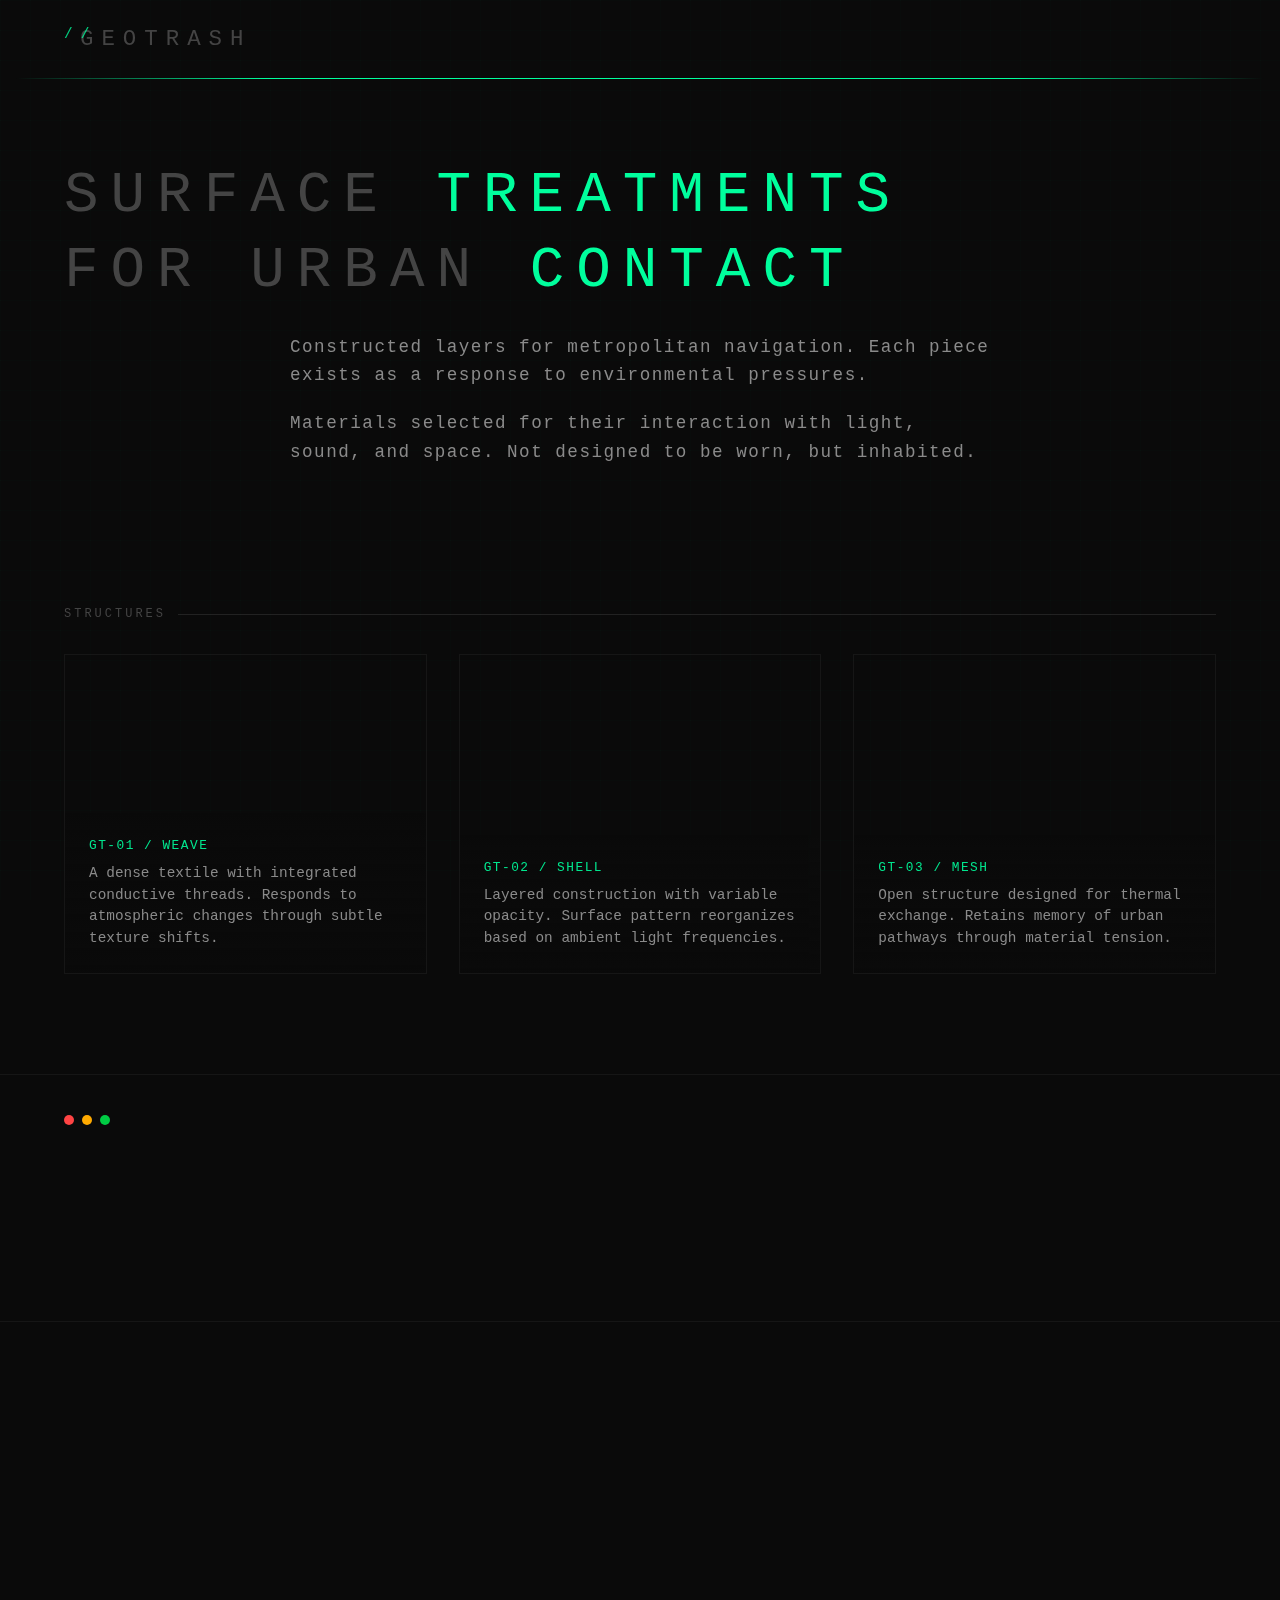
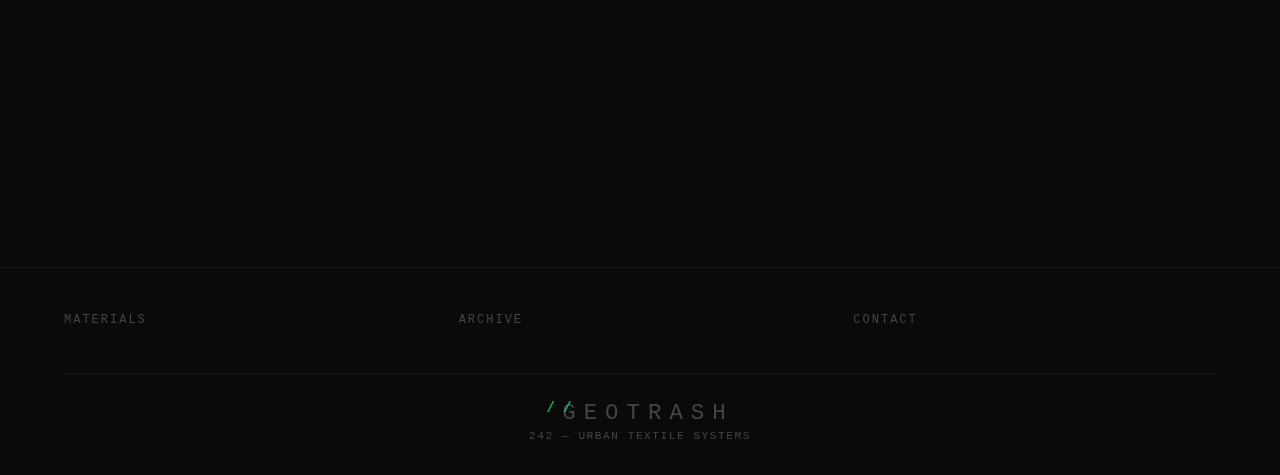
<file: geotest0.html>
<!DOCTYPE html>
<html lang="en">
<head>
    <meta charset="UTF-8">
    <meta name="viewport" content="width=device-width, initial-scale=1.0, viewport-fit=cover">
    <title>// 242</title>
    <style>
        /* MOBILE FIRST BASE */
        * {
            margin: 0;
            padding: 0;
            box-sizing: border-box;
        }

        :root {
            --primary: #0a0a0a;
            --secondary: #111111;
            --accent: #00ff9d;
            --accent-glow: rgba(0, 255, 157, 0.1);
            --text-primary: #e0e0e0;
            --text-secondary: #8a8a8a;
            --text-dim: #444444;
            --grid-size: 20px;
            --safe-top: env(safe-area-inset-top, 20px);
            --safe-bottom: env(safe-area-inset-bottom, 20px);
        }

        body {
            background-color: var(--primary);
            color: var(--text-primary);
            font-family: -apple-system, BlinkMacSystemFont, 'Segoe UI', monospace;
            line-height: 1.4;
            overflow-x: hidden;
            min-height: 100vh;
            padding: var(--safe-top) 0 var(--safe-bottom);
        }

        /* Mobile Touch Improvements */
        a, button {
            -webkit-tap-highlight-color: transparent;
            touch-action: manipulation;
        }

        /* Grid Background - Mobile Optimized */
        .grid-bg {
            position: fixed;
            top: 0;
            left: 0;
            width: 100%;
            height: 100%;
            background-image: 
                linear-gradient(var(--accent-glow) 1px, transparent 1px),
                linear-gradient(90deg, var(--accent-glow) 1px, transparent 1px);
            background-size: var(--grid-size) var(--grid-size);
            pointer-events: none;
            z-index: -1;
            opacity: 0.15;
            animation: gridMove 120s linear infinite;
        }

        @keyframes gridMove {
            0% { transform: translateY(0) translateX(0); }
            100% { transform: translateY(calc(var(--grid-size) * -1)) translateX(calc(var(--grid-size) * -1)); }
        }

        /* Container - Mobile First */
        .container {
            width: 100%;
            padding: 0 16px;
            margin: 0 auto;
        }

        /* Minimal Header - Mobile Optimized */
        .header {
            padding: 24px 0;
            position: relative;
            overflow: hidden;
        }

        .header::after {
            content: '';
            position: absolute;
            bottom: 0;
            left: 16px;
            right: 16px;
            height: 1px;
            background: linear-gradient(90deg, 
                transparent, 
                var(--accent) 20%,
                var(--accent) 80%,
                transparent
            );
            animation: pulseLine 4s ease-in-out infinite;
        }

        @keyframes pulseLine {
            0%, 100% { opacity: 0.2; }
            50% { opacity: 0.6; }
        }

        .brand {
            font-size: 1.2rem;
            letter-spacing: 6px;
            text-transform: uppercase;
            color: var(--text-dim);
            position: relative;
            display: inline-block;
            padding-left: 16px;
        }

        .brand::before {
            content: '//';
            position: absolute;
            left: 0;
            color: var(--accent);
            font-size: 0.9rem;
            opacity: 0.8;
        }

        /* Hero Section - Mobile First */
        .hero {
            padding: 60px 0 40px;
            position: relative;
        }

        .hero-title {
            font-size: 1.8rem;
            font-weight: 300;
            letter-spacing: 4px;
            line-height: 1.3;
            margin-bottom: 24px;
            color: var(--text-dim);
        }

        .hero-title span {
            color: var(--accent);
            position: relative;
        }

        .hero-subtitle {
            font-size: 0.95rem;
            letter-spacing: 1.5px;
            color: var(--text-secondary);
            line-height: 1.6;
            max-width: 100%;
            margin: 0 auto;
        }

        .hero-subtitle p {
            margin-bottom: 20px;
        }

        /* Products Grid - Mobile First */
        .products {
            padding: 40px 0;
        }

        .product-grid {
            display: grid;
            grid-template-columns: 1fr;
            gap: 24px;
            margin-top: 32px;
        }

        .product-item {
            position: relative;
            min-height: 280px;
            border: 1px solid rgba(255, 255, 255, 0.05);
            overflow: hidden;
            transition: border-color 0.3s ease;
        }

        .product-item:hover {
            border-color: var(--accent);
        }

        .product-content {
            position: absolute;
            bottom: 0;
            left: 0;
            right: 0;
            padding: 20px;
            background: linear-gradient(transparent, rgba(10, 10, 10, 0.95));
            backdrop-filter: blur(10px);
        }

        .product-code {
            font-family: 'Courier New', monospace;
            color: var(--accent);
            font-size: 0.8rem;
            letter-spacing: 1.5px;
            margin-bottom: 8px;
            opacity: 0.9;
        }

        .product-desc {
            font-size: 0.85rem;
            color: var(--text-secondary);
            line-height: 1.5;
        }

        /* Terminal Display - Mobile Optimized */
        .terminal {
            padding: 40px 0;
            border-top: 1px solid rgba(255, 255, 255, 0.05);
            border-bottom: 1px solid rgba(255, 255, 255, 0.05);
            margin: 40px 0;
        }

        .terminal-header {
            display: flex;
            align-items: center;
            gap: 8px;
            margin-bottom: 24px;
        }

        .terminal-dot {
            width: 10px;
            height: 10px;
            border-radius: 50%;
            flex-shrink: 0;
        }

        .terminal-dot:nth-child(1) { background: #ff4444; }
        .terminal-dot:nth-child(2) { background: #ffaa00; }
        .terminal-dot:nth-child(3) { background: #00cc44; }

        .terminal-output {
            font-family: 'Courier New', monospace;
            font-size: 0.82rem;
            line-height: 1.6;
        }

        .terminal-line {
            margin-bottom: 12px;
            opacity: 0;
            animation: typeIn 0.4s forwards;
            word-break: break-word;
        }

        .terminal-line:nth-child(1) { animation-delay: 0.3s; }
        .terminal-line:nth-child(2) { animation-delay: 0.8s; }
        .terminal-line:nth-child(3) { animation-delay: 1.3s; }
        .terminal-line:nth-child(4) { animation-delay: 1.8s; }

        @keyframes typeIn {
            to { opacity: 0.9; }
        }

        .terminal-prompt {
            color: var(--accent);
            margin-right: 8px;
        }

        .terminal-text {
            color: var(--text-secondary);
        }

        /* Philosophy Section */
        .philosophy {
            padding: 40px 0 60px;
        }

        .philosophy-section {
            margin-bottom: 40px;
            opacity: 0;
            transform: translateY(10px);
            animation: fadeUp 0.6s forwards;
        }

        .philosophy-section:nth-child(1) { animation-delay: 0.2s; }
        .philosophy-section:nth-child(2) { animation-delay: 0.4s; }
        .philosophy-section:nth-child(3) { animation-delay: 0.6s; }

        @keyframes fadeUp {
            to {
                opacity: 1;
                transform: translateY(0);
            }
        }

        .section-label {
            font-size: 0.75rem;
            letter-spacing: 3px;
            text-transform: uppercase;
            color: var(--text-dim);
            margin-bottom: 16px;
            display: flex;
            align-items: center;
            gap: 12px;
        }

        .section-label::after {
            content: '';
            flex: 1;
            height: 1px;
            background: rgba(255, 255, 255, 0.1);
        }

        .philosophy-text {
            color: var(--text-secondary);
            font-size: 0.95rem;
            line-height: 1.6;
        }

        .philosophy-text span {
            color: var(--accent);
        }

        /* Footer - Mobile Optimized */
        .footer {
            padding: 40px 0 30px;
            border-top: 1px solid rgba(255, 255, 255, 0.05);
        }

        .footer-grid {
            display: grid;
            grid-template-columns: 1fr;
            gap: 32px;
            margin-bottom: 40px;
        }

        .footer-item {
            color: var(--text-dim);
            font-size: 0.75rem;
            letter-spacing: 2px;
            text-transform: uppercase;
        }

        .footer-link {
            color: inherit;
            text-decoration: none;
            position: relative;
            display: inline-block;
            padding: 4px 0;
        }

        .footer-link::after {
            content: '';
            position: absolute;
            bottom: 0;
            left: 0;
            width: 0;
            height: 1px;
            background: var(--accent);
            transition: width 0.3s ease;
        }

        .footer-link:hover::after {
            width: 100%;
        }

        .footer-bottom {
            text-align: center;
            padding-top: 24px;
            border-top: 1px solid rgba(255, 255, 255, 0.05);
        }

        .copyright {
            color: var(--text-dim);
            font-size: 0.7rem;
            letter-spacing: 1.5px;
        }

        /* Mobile Touch Enhancements */
        .touch-hint {
            position: fixed;
            bottom: 20px;
            right: 20px;
            width: 40px;
            height: 40px;
            background: rgba(0, 255, 157, 0.1);
            border: 1px solid rgba(0, 255, 157, 0.3);
            border-radius: 50%;
            display: flex;
            align-items: center;
            justify-content: center;
            animation: pulseHint 2s infinite;
            z-index: 1000;
            backdrop-filter: blur(10px);
        }

        @keyframes pulseHint {
            0%, 100% { transform: scale(1); opacity: 0.3; }
            50% { transform: scale(1.1); opacity: 0.6; }
        }

        /* RESPONSIVE BREAKPOINTS */

        /* Tablet (≥ 640px) */
        @media (min-width: 640px) {
            .container {
                padding: 0 24px;
                max-width: 640px;
            }
            
            .hero-title {
                font-size: 2.2rem;
                letter-spacing: 6px;
            }
            
            .product-grid {
                grid-template-columns: repeat(2, 1fr);
                gap: 28px;
            }
            
            .footer-grid {
                grid-template-columns: repeat(3, 1fr);
            }
            
            .brand {
                font-size: 1.4rem;
                letter-spacing: 8px;
            }
        }

        /* Small Desktop (≥ 768px) */
        @media (min-width: 768px) {
            .container {
                max-width: 768px;
            }
            
            .hero {
                padding: 80px 0 60px;
            }
            
            .hero-title {
                font-size: 2.8rem;
                letter-spacing: 8px;
            }
            
            .hero-subtitle {
                font-size: 1rem;
                max-width: 600px;
            }
            
            .products {
                padding: 60px 0;
            }
            
            .product-item {
                min-height: 320px;
            }
            
            .philosophy {
                padding: 60px 0 80px;
            }
            
            .touch-hint {
                display: none;
            }
        }

        /* Desktop (≥ 1024px) */
        @media (min-width: 1024px) {
            .container {
                max-width: 1024px;
            }
            
            .hero-title {
                font-size: 3.2rem;
                letter-spacing: 12px;
            }
            
            .product-grid {
                grid-template-columns: repeat(3, 1fr);
                gap: 32px;
            }
            
            .grid-bg {
                --grid-size: 30px;
            }
            
            .product-content {
                padding: 24px;
            }
            
            .product-desc {
                font-size: 0.9rem;
            }
        }

        /* Large Desktop (≥ 1280px) */
        @media (min-width: 1280px) {
            .container {
                max-width: 1200px;
            }
            
            .hero-title {
                font-size: 3.6rem;
            }
            
            .hero-subtitle {
                max-width: 700px;
                font-size: 1.1rem;
            }
        }

        /* Dark Mode Support */
        @media (prefers-color-scheme: dark) {
            :root {
                --primary: #000000;
                --secondary: #0a0a0a;
                --accent-glow: rgba(0, 255, 157, 0.08);
            }
        }

        /* Reduced Motion Support */
        @media (prefers-reduced-motion: reduce) {
            *,
            *::before,
            *::after {
                animation-duration: 0.01ms !important;
                animation-iteration-count: 1 !important;
                transition-duration: 0.01ms !important;
            }
            
            .grid-bg {
                animation: none;
            }
        }

        /* High Contrast Support */
        @media (prefers-contrast: high) {
            :root {
                --accent: #00ff00;
                --text-primary: #ffffff;
                --text-secondary: #cccccc;
            }
        }

        /* Scroll Behavior */
        html {
            scroll-behavior: smooth;
        }
    </style>
</head>
<body>
    <div class="grid-bg"></div>
    
    <header class="header">
        <div class="container">
            <div class="brand">GEOTRASH</div>
        </div>
    </header>

    <main>
        <section class="hero">
            <div class="container">
                <h1 class="hero-title">
                    SURFACE <span>TREATMENTS</span><br>
                    FOR URBAN <span>CONTACT</span>
                </h1>
                <div class="hero-subtitle">
                    <p>Constructed layers for metropolitan navigation. Each piece exists as a response to environmental pressures.</p>
                    <p>Materials selected for their interaction with light, sound, and space. Not designed to be worn, but inhabited.</p>
                </div>
            </div>
        </section>

        <section class="products">
            <div class="container">
                <div class="section-label">STRUCTURES</div>
                <div class="product-grid">
                    <div class="product-item" data-delay="0">
                        <div class="product-content">
                            <div class="product-code">GT-01 / WEAVE</div>
                            <p class="product-desc">A dense textile with integrated conductive threads. Responds to atmospheric changes through subtle texture shifts.</p>
                        </div>
                    </div>
                    
                    <div class="product-item" data-delay="100">
                        <div class="product-content">
                            <div class="product-code">GT-02 / SHELL</div>
                            <p class="product-desc">Layered construction with variable opacity. Surface pattern reorganizes based on ambient light frequencies.</p>
                        </div>
                    </div>
                    
                    <div class="product-item" data-delay="200">
                        <div class="product-content">
                            <div class="product-code">GT-03 / MESH</div>
                            <p class="product-desc">Open structure designed for thermal exchange. Retains memory of urban pathways through material tension.</p>
                        </div>
                    </div>
                </div>
            </div>
        </section>

        <section class="terminal">
            <div class="container">
                <div class="terminal-header">
                    <div class="terminal-dot"></div>
                    <div class="terminal-dot"></div>
                    <div class="terminal-dot"></div>
                </div>
                <div class="terminal-output">
                    <div class="terminal-line">
                        <span class="terminal-prompt">></span> <span class="terminal-text">material analysis: urban textile systems</span>
                    </div>
                    <div class="terminal-line">
                        <span class="terminal-prompt">></span> <span class="terminal-text">construction: layered response fabrics</span>
                    </div>
                    <div class="terminal-line">
                        <span class="terminal-prompt">></span> <span class="terminal-text">purpose: metropolitan interface layers</span>
                    </div>
                    <div class="terminal-line">
                        <span class="terminal-prompt">></span> <span class="terminal-text">status: integrated with environment</span>
                    </div>
                </div>
            </div>
        </section>

        <section class="philosophy">
            <div class="container">
                <div class="philosophy-section">
                    <div class="section-label">APPROACH</div>
                    <p class="philosophy-text">
                        We work with <span>materials that remember</span> their environment. Each textile carries traces of its context, developing patina through urban interaction.
                    </p>
                </div>
                
                <div class="philosophy-section">
                    <div class="section-label">CONSTRUCTION</div>
                    <p class="philosophy-text">
                        Pieces are <span>assembled, not manufactured</span>. Seams are placed where tension naturally occurs. Fabrics are selected for their acoustic properties as much as visual.
                    </p>
                </div>
                
                <div class="philosophy-section">
                    <div class="section-label">CONTEXT</div>
                    <p class="philosophy-text">
                        These are <span>tools for navigation</span> rather than decoration. They exist in dialogue with architecture, weather patterns, and the rhythm of metropolitan movement.
                    </p>
                </div>
            </div>
        </section>
    </main>

    <footer class="footer">
        <div class="container">
            <div class="footer-grid">
                <div class="footer-item">
                    <a href="#" class="footer-link" onclick="return false">MATERIALS</a>
                </div>
                <div class="footer-item">
                    <a href="#" class="footer-link" onclick="return false">ARCHIVE</a>
                </div>
                <div class="footer-item">
                    <a href="#" class="footer-link" onclick="return false">CONTACT</a>
                </div>
            </div>
            
            <div class="footer-bottom">
                <div class="brand">GEOTRASH</div>
                <div class="copyright">242 — URBAN TEXTILE SYSTEMS</div>
            </div>
        </div>
    </footer>

    <div class="touch-hint">
        <svg width="16" height="16" viewBox="0 0 24 24" fill="none" stroke="var(--accent)" stroke-width="2">
            <path d="M12 5v14M5 12h14"/>
        </svg>
    </div>

    <script>
        // Mobile-first touch interactions
        document.addEventListener('DOMContentLoaded', () => {
            // Remove touch hint after interaction
            const touchHint = document.querySelector('.touch-hint');
            const removeHint = () => {
                if (touchHint) {
                    touchHint.style.opacity = '0';
                    setTimeout(() => touchHint.remove(), 300);
                }
                document.removeEventListener('touchstart', removeHint);
                document.removeEventListener('click', removeHint);
            };
            
            document.addEventListener('touchstart', removeHint, { once: true });
            document.addEventListener('click', removeHint, { once: true });
            
            // Product hover effects for mobile (touch)
            const products = document.querySelectorAll('.product-item');
            products.forEach(product => {
                product.addEventListener('touchstart', () => {
                    product.style.borderColor = 'var(--accent)';
                });
                
                product.addEventListener('touchend', () => {
                    setTimeout(() => {
                        product.style.borderColor = '';
                    }, 300);
                });
            });
            
            // Scroll animations
            const observerOptions = {
                threshold: 0.1,
                rootMargin: '0px 0px -50px 0px'
            };
            
            const observer = new IntersectionObserver((entries) => {
                entries.forEach(entry => {
                    if (entry.isIntersecting) {
                        const delay = entry.target.dataset.delay || 0;
                        setTimeout(() => {
                            entry.target.style.opacity = '1';
                            entry.target.style.transform = 'translateY(0)';
                        }, delay);
                        observer.unobserve(entry.target);
                    }
                });
            }, observerOptions);
            
            // Observe product items
            document.querySelectorAll('.product-item').forEach(item => {
                item.style.opacity = '0';
                item.style.transform = 'translateY(20px)';
                item.style.transition = 'opacity 0.6s ease, transform 0.6s ease';
                observer.observe(item);
            });
            
            // Dynamic terminal updates
            const terminalOutput = document.querySelector('.terminal-output');
            const messages = [
                "> fabric response: atmospheric",
                "> texture memory: active",
                "> urban integration: complete",
                "> surface treatment: stable"
            ];
            
            let messageIndex = 0;
            
            function updateTerminal() {
                if (!terminalOutput) return;
                
                const newLine = document.createElement('div');
                newLine.className = 'terminal-line';
                newLine.style.animation = 'typeIn 0.4s forwards';
                newLine.innerHTML = `<span class="terminal-prompt">></span> <span class="terminal-text">${messages[messageIndex]}</span>`;
                
                terminalOutput.appendChild(newLine);
                messageIndex = (messageIndex + 1) % messages.length;
                
                // Keep only last 4 lines
                if (terminalOutput.children.length > 4) {
                    terminalOutput.removeChild(terminalOutput.children[0]);
                }
            }
            
            // Update terminal every 8 seconds
            setInterval(updateTerminal, 8000);
            
            // Grid animation based on scroll
            const gridBg = document.querySelector('.grid-bg');
            let lastScrollY = window.scrollY;
            
            function updateGridOnScroll() {
                if (!gridBg) return;
                
                const scrollY = window.scrollY;
                const delta = scrollY - lastScrollY;
                
                // Subtle grid movement based on scroll
                const currentTransform = getComputedStyle(gridBg).transform;
                const matrix = new DOMMatrixReadOnly(currentTransform);
                const currentY = matrix.m42;
                
                gridBg.style.transform = `translateY(${currentY - delta * 0.1}px)`;
                lastScrollY = scrollY;
                
                requestAnimationFrame(updateGridOnScroll);
            }
            
            // Start scroll animation
            requestAnimationFrame(updateGridOnScroll);
            
            // Handle mobile keyboard resize
            let vh = window.innerHeight * 0.01;
            document.documentElement.style.setProperty('--vh', `${vh}px`);
            
            window.addEventListener('resize', () => {
                vh = window.innerHeight * 0.01;
                document.documentElement.style.setProperty('--vh', `${vh}px`);
            });
            
            // Prevent zoom on double-tap (mobile)
            let lastTouchEnd = 0;
            document.addEventListener('touchend', (event) => {
                const now = Date.now();
                if (now - lastTouchEnd <= 300) {
                    event.preventDefault();
                }
                lastTouchEnd = now;
            }, false);
        });
        
        // Handle orientation changes
        window.addEventListener('orientationchange', () => {
            setTimeout(() => {
                window.scrollTo(0, 0);
            }, 100);
        });
    </script>
</body>
</html>
</file>
